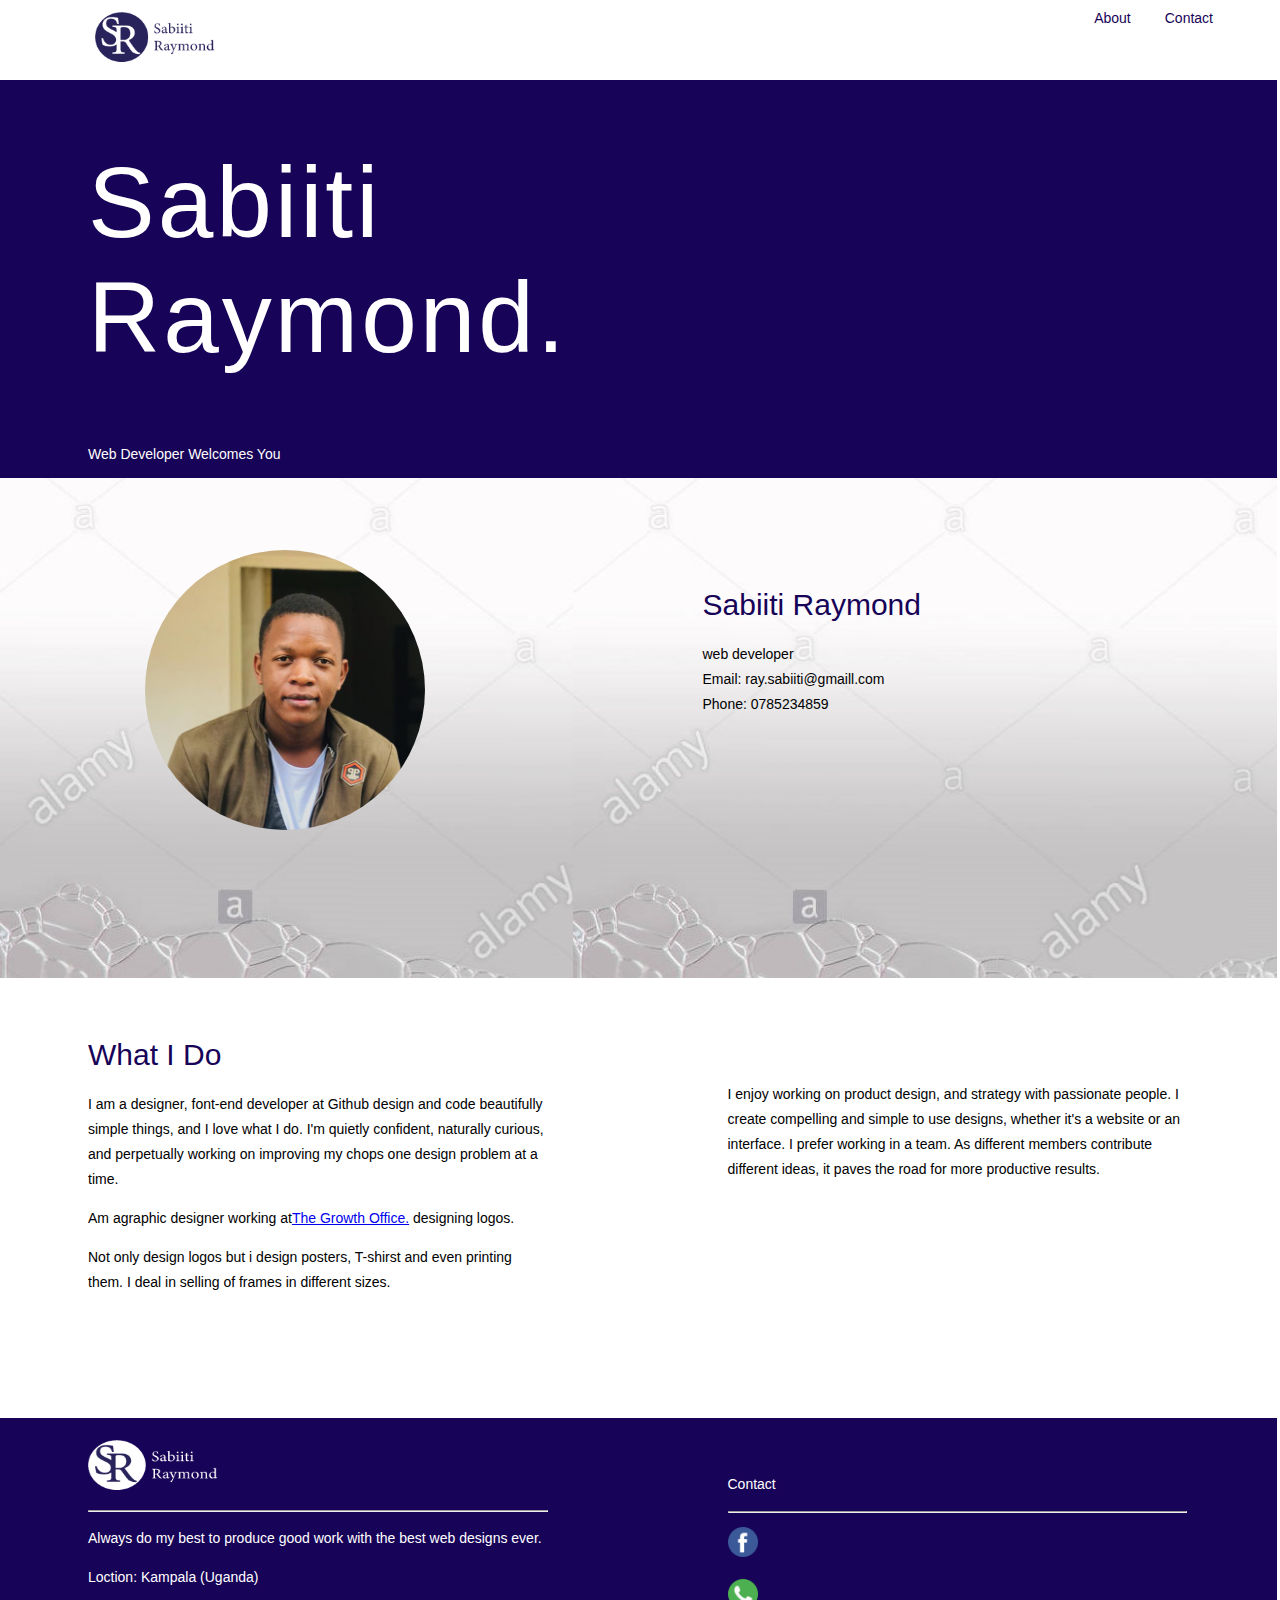
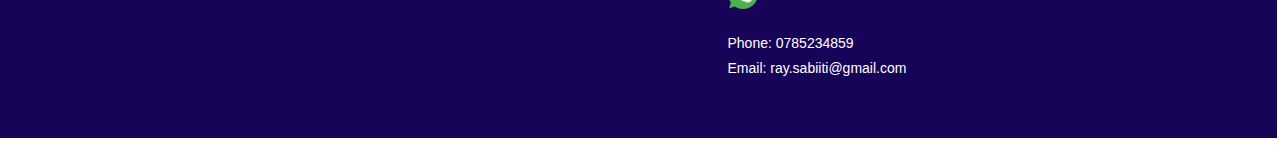
<file: index.html>
<!DOCTYPE html>
<html lang="en">

<head>
    <meta charset="UTF-8">
    <meta http-equiv="X-UA-Compatible" content="IE=edge">
    <meta name="viewport" content="width=device-width, initial-scale=1.0">
    <title>Sabiiti Raymond</title>
    <link rel="stylesheet" href="style.css">
    <link rel="icon" href="./images/icon.png">

</head>

<body>
    <ul>
        <li class="hide-contact"><a href="#mycontact">Contact</a></li>
        <li><a href="./about.html">About</a></li>
        <li id="image">
            <a href="./index.html"><img src="./images/logo on white.png" alt="sabiiti raymond logo" height="60px" width="120px"></a>
        </li>
    </ul>

    <div class="flex-container">
        <div class="myheader">
            <h1 class="mybighead">Sabiiti<br>Raymond.</h1>
            <p>Web Developer Welcomes You</p>
        </div>
    </div>

    <div class="flex-container">
        <div class="flex-items-left">
            <br><br><br><br>
            <img class="profile" src="./images/nice.jpg" alt="sabiiti raymond" width="280px" height="280px">
            <br><br><br>
        </div>

        <div class="flex-items-right">
            <br class="breaks"><br class="breaks"><br class="breaks"><br class="breaks"><br class="breaks">
            <h1 class="myheadings">Sabiiti Raymond</h1>
            <p>web developer<br>Email: ray.sabiiti@gmaill.com<br> Phone: 0785234859</p>

        </div>
    </div>

    <div class="flex-container">
        <div class="flex-items-left2">

            <h1 class="myheadings">What I Do</h1>
            <p>I am a designer, font-end developer at Github design and code beautifully simple things, and I love what I do. I'm quietly confident, naturally curious, and perpetually working on improving my chops one design problem at a time.</p>
            <p>Am agraphic designer working at<a href="https://www.thegrowthoffice.com/">The Growth Office.</a> designing logos.</p>
            <p>Not only design logos but i design posters, T-shirst and even printing them. I deal in selling of frames in different sizes.</p>

        </div>
        <div class="flex-items-right2">

            <p>I enjoy working on product design, and strategy with passionate people. I create compelling and simple to use designs, whether it's a website or an interface. I prefer working in a team. As different members contribute different ideas, it
                paves the road for more productive results.</p>
            <br><br>
        </div>
    </div>

    <div class="flex-container">
        <div class="myfooter">
            <img src="./images/logo on dark.png" alt="raymond logo" width="130px" height="60px">
            <hr>
            <p id="pafooter">Always do my best to produce good work with the best web designs ever.</p>
            <p>Loction: Kampala (Uganda)</p>
        </div>

        <div id="mycontact" class="myfooter-icons">
            <p>Contact</p>
            <hr>
            <p>
                <a href="https://www.facebook.com/profile.php?id=100007131048765"><img src="./images/facebook.png" height="30px" width="30px">
                </a>
            </p>

            <p>
                <a href="http://wa.me/+256785234859"><img src="./images/whatsapp.png" height="30px" width="30px"></a>
            </p>

            <p> Phone: <a class="lnk" href="tel:+256785234859">0785234859</a><br> Email: <a class="lnk" href="mailto\;ray.sabiiti@gmail.com">ray.sabiiti@gmail.com</a></p>




        </div>
    </div>

</body>

</html>
</file>
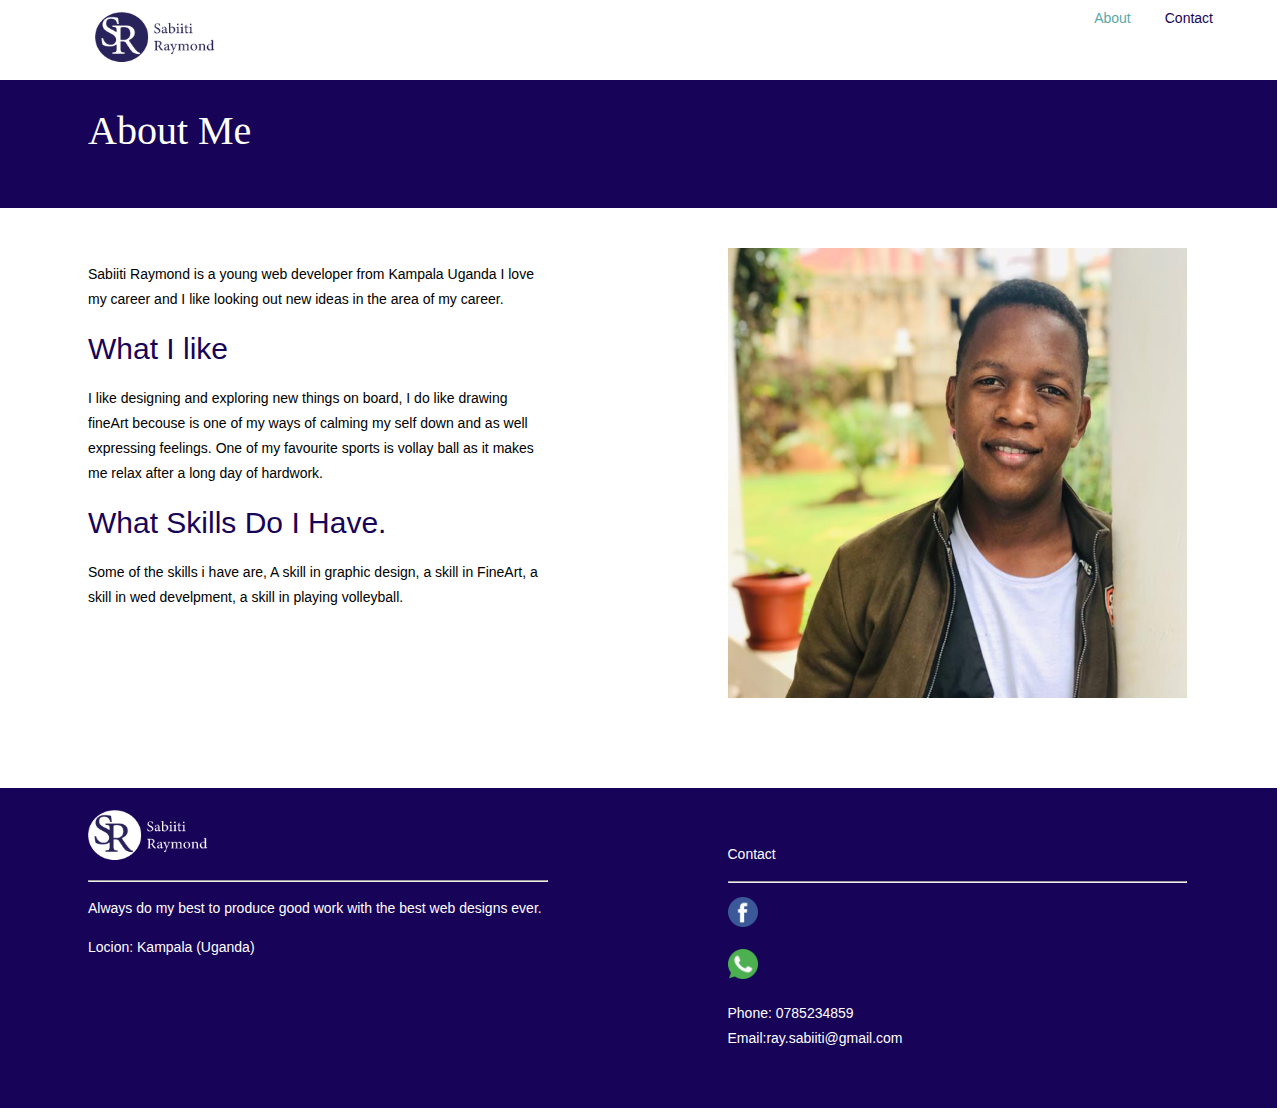
<file: about.html>
<!DOCTYPE html>
<html lang="en">

<head>
    <meta charset="UTF-8">
    <meta http-equiv="X-UA-Compatible" content="IE=edge">
    <meta name="viewport" content="width=device-width, initial-scale=1.0">
    <title>about me</title>
    <link rel="stylesheet" href="style.css">
    <link rel="icon" href="./images/icon.png" sizes="36*36">
</head>

<body>
    <ul>
        <li class="hide-contact"><a href="#mycontact">Contact</a></li>
        <li><a class="active" href="./about.html">About</a></li>
        <li id="image">
            <a href="./index.html"><img src="./images/logo on white.png" alt="sabiiti raymond logo" height="60px" width="120px"></a>
        </li>
    </ul>

    <div class="flex-container">
        <div class="aboutheader">
            <br><br><br><br>
            <h1 class="aboutme">About Me</h1>
        </div>
    </div>

    <div class="flex-container">
        <div class="flex-items-left3">

            <p>Sabiiti Raymond is a young web developer from Kampala Uganda I love my career and I like looking out new ideas in the area of my career.</p>
            <h1 class="myheadings">What I like</h1>
            <p>I like designing and exploring new things on board, I do like drawing fineArt becouse is one of my ways of calming my self down and as well expressing feelings. One of my favourite sports is vollay ball as it makes me relax after a long day
                of hardwork.</p>
            <h1 class="myheadings">What Skills Do I Have.</h1>
            <p>Some of the skills i have are, A skill in graphic design, a skill in FineArt, a skill in wed develpment, a skill in playing volleyball.</p>
        </div>
        <div class="flex-items-right3">
            <img class="illustration" src="./images/raymond header.jpg" alt="raymond sabiiti" width="300px" height="450px">
        </div>
    </div>

    <div class="flex-container">
        <div class="myfooter">
            <img src="./images/logo on dark.png" alt="raymond logo" width="120px" height="60px">
            <hr>
            <p id="pafooter">Always do my best to produce good work with the best web designs ever.</p>
            <p>Locion: Kampala (Uganda)</p>
        </div>

        <div id="mycontact" class="myfooter-icons">
            <p>Contact</p>
            <hr>
            <p>
                <a href="https://www.facebook.com/profile.php?id=100007131048765"><img src="./images/facebook.png" height="30px" width="30px">
                </a>
            </p>

            <p>
                <a href="http://wa.me/+256785234859"><img src="./images/whatsapp.png" height="30px" width="30px"></a>
            </p>

            <p> Phone: <a class="lnk" href="tel:+256785234859">0785234859</a><br>Email:<a class="lnk" href="mailto\;ray.sabiiti@gmail.com">ray.sabiiti@gmail.com</a> </p>



        </div>
</body>

</html>
</file>
<file: style.css>
ul {
                list-style-type: none;
                overflow: hidden;
                position: fixed;
                top: 0;
                width: 90%;
                margin: 0;
                background-color: white;
                margin-left: -10px;
                padding-left: 90px;
                padding-right: 90px;
            }
            
            li a {
                display: block;
                text-align: center;
                text-decoration: none;
                color: #170357;
                margin-right: 20px;
                padding: 7px;
                padding-top: 10px;
                font-family: 'arial', serif;
                font-size: 14px;
            }
            
            li {
                /*this floats the links to right*/
                float: right
            }
            
            #image {
                /*this floats my logo to the left*/
                float: left;
            }
            
            .active {
                /*this indicates the active page color of the link changes*/
                color: rgb(89, 170, 166);
            }
            /*this makes the links in the navigation bar zoom in when hovered*/
            
            li a:hover:not(.active) {
                color: chocolate;
            }
            
            .myheadings {
                /*this is set to my headings*/
                font-family: 'arial', serif;
                color: #170357;
                font-size: 30px;
                font-weight: 100;
            }
            
            p {
                /*this sets my paragraphs in arail font type*/
                font-family: 'arial', serif;
                font-size: 14px;
                font-weight: 300;
                line-height: 25px;
            }
            
            .mybighead {
                font-size: 100px;
                font-family: arial, serif;
                font-weight: 100;
                letter-spacing: 3px;
            }
            
            .aboutme {
                font-family: arail, serif;
                font-size: 40px;
                font-weight: 100;
                color: white;
            }
            
            #pafooter {
                /*this is for the text in the footer*/
                font-size: 14px;
            }
            
            .flex-container {
                display: flex;
                flex-direction: row;
                height: 100%;
                margin-left: -10px;
                margin-right: -5px;
            }
            
            .myheader {
                background-color: #170357;
                color: white;
                flex: 100%;
                height: 400px;
                padding: 70px 90px 0px 90px;
            }
            
            .flex-items-left {
                background-image: url('./images/backg.jpg');
                flex: 50%;
                height: 500px;
                text-align: center;
            }
            
            .flex-items-right {
                background-image: url('./images/backg.jpg');
                flex: 50%;
                height: 500px;
                padding-left: 130px;
            }
            
            .flex-items-left2 {
                background-color: white;
                flex: 50%;
                height: 350px;
                padding-left: 90px;
                padding-top: 40px;
                padding-right: 90px;
            }
            
            .flex-items-right2 {
                background-color: white;
                flex: 50%;
                height: 350px;
                padding-left: 90px;
                padding-top: 90px;
                padding-right: 90px;
            }
            
            .aboutheader {
                background-color: #170357;
                flex: 100%;
                height: 200px;
                padding-left: 90px;
                padding-right: 90px;
            }
            
            .myfooter {
                background-color: #170357;
                height: 300px;
                flex: 50%;
                padding: 20px 90px 0px 90px;
                color: white;
            }
            
            .myfooter-icons {
                background-color: #170357;
                text-align: left;
                flex: 50%;
                padding: 40px 90px 0px 90px;
                color: white;
                line-height: 3px;
            }
            
            .lnk {
                color: white;
                text-decoration: none;
            }
            
            .profile {
                border-radius: 50%;
            }
            
            .flex-items-left3 {
                background-color: white;
                flex: 50%;
                height: 500px;
                padding: 40px 90px 40px 90px;
            }
            
            .flex-items-right3 {
                background-color: white;
                flex: 50%;
                height: 500px;
                text-align: center;
                padding-top: 40px;
                padding-right: 90px;
                padding-left: 90px;
            }
            
            .illustration {
                width: 100%;
                /*this makes the image to fit on smaller screens automatically*/
                display: block;
            }
            
            @media screen and (max-width: 900px) {
                .flex-container {
                    flex-direction: column;
                    width: auto;
                }
                .flex-items-right {
                    padding: 20px 40px 20px 40px;
                }
                .flex-items-left2 {
                    padding: 20px 40px 20px 40px;
                }
                .flex-items-right2 {
                    padding-left: 10px;
                    padding: 20px 40px 20px 40px;
                }
                .mybighead {
                    font-size: 50px;
                }
                .myheader {
                    padding: 20px 40px 20px 40px;
                    height: 300px;
                }
                .flex-items-left3 {
                    padding: 30px 40px 30px 40px;
                }
                .flex-items-right3 {
                    height: 350px;
                    padding: 30px 40px 30px 40px;
                }
                .hide-contact {
                    display: none;
                }
                ul {
                    position: sticky;
                    top: 0;
                    padding-left: 40px;
                }
                .myfooter {
                    padding: 20px 40px 20px 40px;
                }
                .myfooter-icons {
                    padding: 20px 40px 20px 40px;
                }
                .aboutheader {
                    padding-left: 40px;
                }
                li a {
                    padding: 3px;
                    margin-right: 40px;
                    display: block;
                }
                li {
                    float: right;
                }
                .breaks {
                    display: none;
                }
            }
</file>
